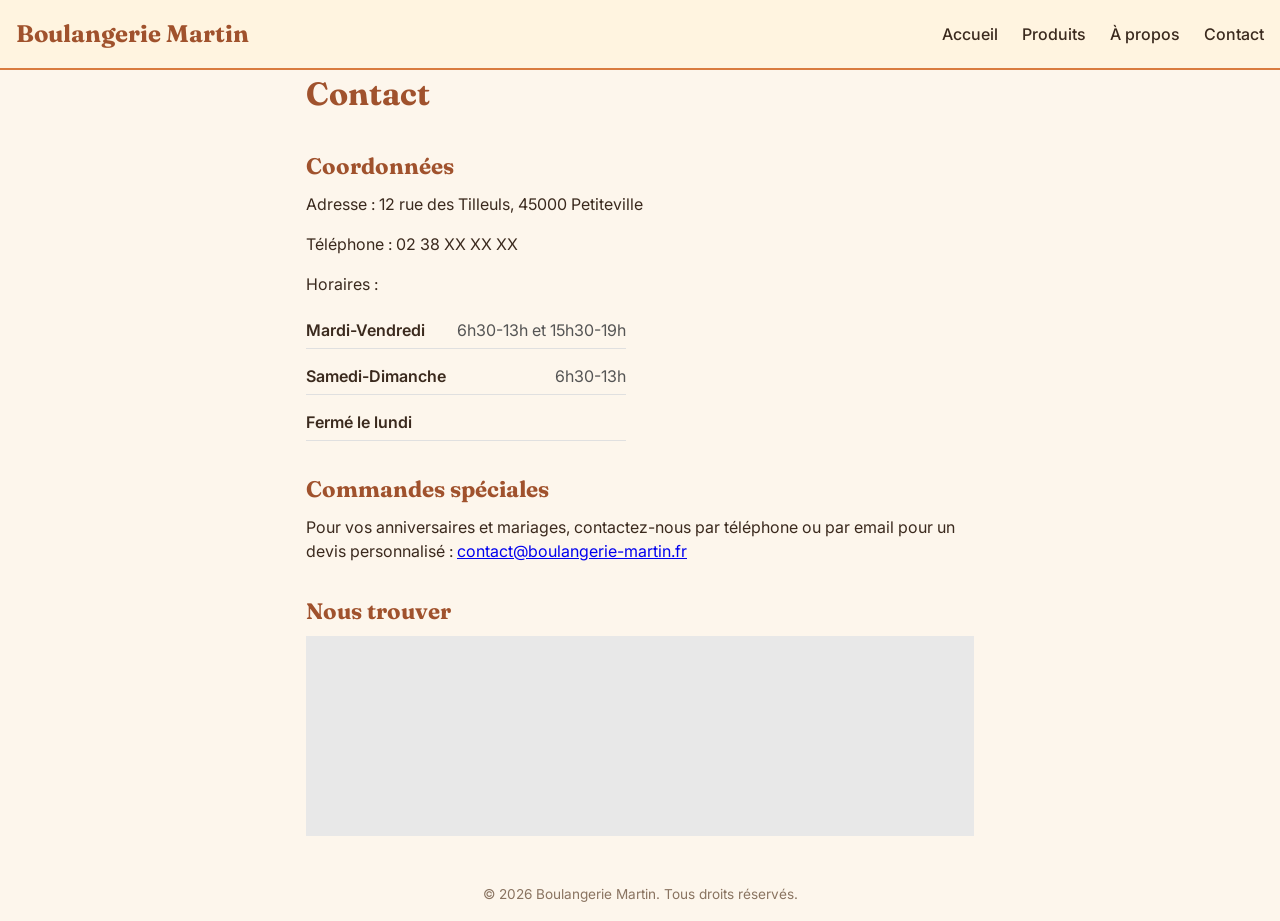
<file: contact.html>
<!DOCTYPE html>
<html lang="fr">
<head>
  <meta charset="UTF-8">
  <meta name="viewport" content="width=device-width, initial-scale=1.0">
  <title>Contact - Boulangerie Martin</title>
  <meta name="description" content="Horaires, adresse et plan d'accès de la Boulangerie Martin — venez découvrir nos pains et viennoiseries artisanales.">
  <link rel="icon" href="data:image/svg+xml,<svg xmlns=%22http://www.w3.org/2000/svg%22 viewBox=%220 0 100 100%22><text y=%22.9em%22 font-size=%2290%22>🥖</text></svg>">
  <link rel="preconnect" href="https://fonts.googleapis.com">
  <link rel="preconnect" href="https://fonts.gstatic.com" crossorigin>
  <link href="https://fonts.googleapis.com/css2?family=Fraunces:wght@600;700&family=Inter:wght@400;500&display=swap" rel="stylesheet">
  <link rel="stylesheet" href="css/style.css">
</head>
<body>
  <header>
    <p class="logo">Boulangerie Martin</p>
    <button class="menu-toggle" aria-label="Ouvrir le menu">☰</button>
    <nav>
      <ul>
        <li><a href="index.html">Accueil</a></li>
        <li><a href="produits.html">Produits</a></li>
        <li><a href="a-propos.html">À propos</a></li>
        <li><a href="contact.html">Contact</a></li>
      </ul>
    </nav>
  </header>

  <main>
    <h1>Contact</h1>

    <section class="coordonnees apparition">
      <h2>Coordonnées</h2>
      <p>Adresse : 12 rue des Tilleuls, 45000 Petiteville</p>
      <p>Téléphone : 02 38 XX XX XX</p>
      <p>Horaires :</p>
      <ul class="liste-horaires">
        <li><span class="jour">Mardi-Vendredi</span><span class="heures">6h30-13h et 15h30-19h</span></li>
        <li><span class="jour">Samedi-Dimanche</span><span class="heures">6h30-13h</span></li>
        <li><span class="jour">Fermé le lundi</span></li>
      </ul>
    </section>

    <section class="commandes-speciales apparition">
      <h2>Commandes spéciales</h2>
      <p>Pour vos anniversaires et mariages, contactez-nous par téléphone ou par email pour un devis personnalisé : <a href="mailto:contact@boulangerie-martin.fr">contact@boulangerie-martin.fr</a></p>
    </section>

    <section class="localisation apparition">
      <h2>Nous trouver</h2>
      <iframe class="carte" src="https://www.google.com/maps/embed?pb=!1m18!1m12!1m3!1d175.84103483106702!2d1.5308663598223045!3d45.157603877063984!2m3!1f0!2f0!3f0!3m2!1i1024!2i768!4f13.1!3m3!1m2!1s0x47f8978b4bb2235d%3A0xaabeb52e37d436d7!2sChez%20Paulo!5e0!3m2!1sfr!2sfr!4v1789243693998!5m2!1sfr!2sfr" style="border:0;" allowfullscreen="" loading="lazy" referrerpolicy="strict-origin-when-cross-origin"></iframe>
    </section>
  </main>

  <footer>
    <p>&copy; 2026 Boulangerie Martin. Tous droits réservés.</p>
  </footer>

  <button id="retour-haut" aria-label="Retour en haut">↑</button>
  <script src="js/script.js"></script>
</body>
</html>
</file>
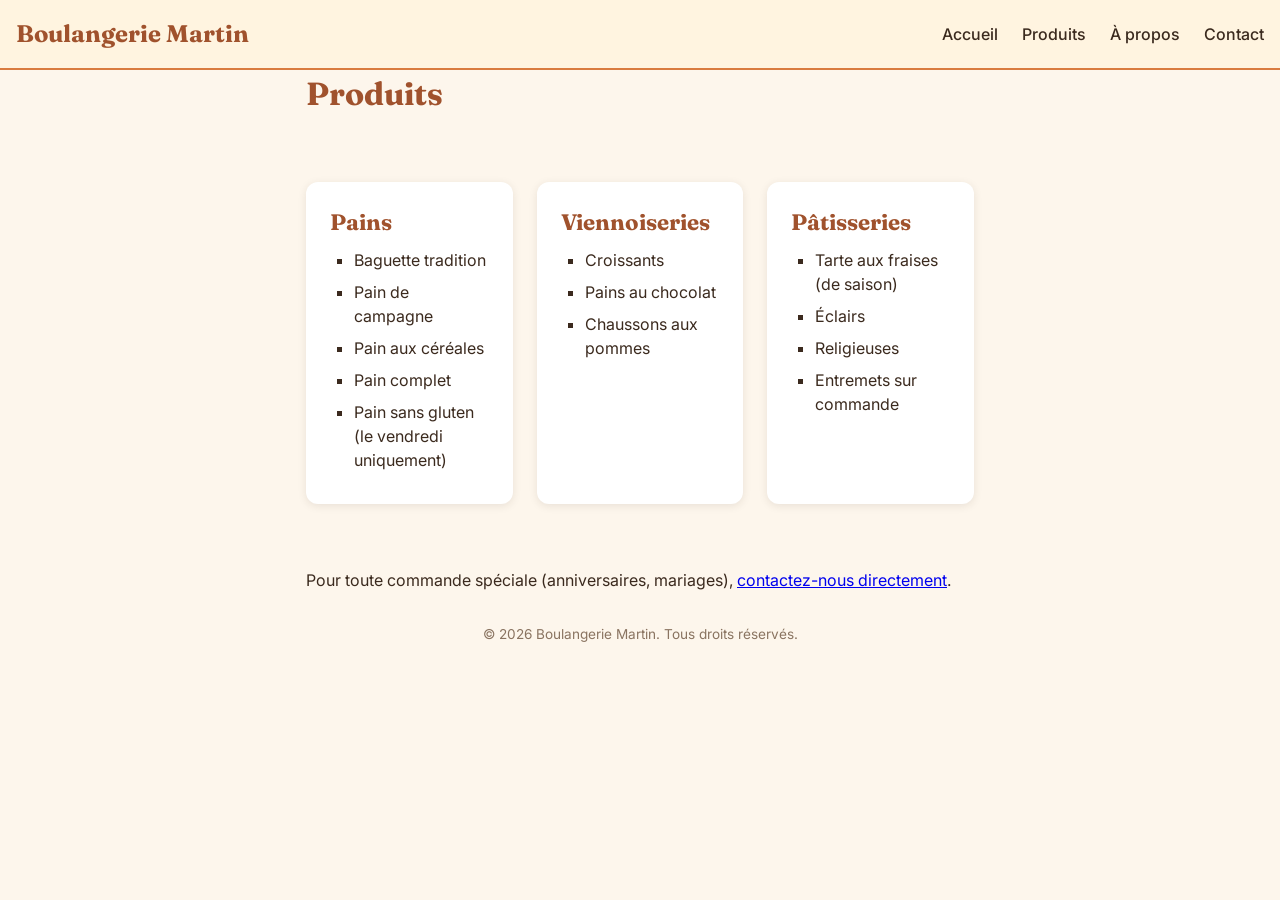
<file: produits.html>
<!DOCTYPE html>
<html lang="fr">
<head>
  <meta charset="UTF-8">
  <meta name="viewport" content="width=device-width, initial-scale=1.0">
  <title>Produits - Boulangerie Martin</title>
  <meta name="description" content="Découvrez notre gamme de pains, viennoiseries et pâtisseries artisanales, préparés chaque jour à la Boulangerie Martin.">
  <link rel="icon" href="data:image/svg+xml,<svg xmlns=%22http://www.w3.org/2000/svg%22 viewBox=%220 0 100 100%22><text y=%22.9em%22 font-size=%2290%22>🥖</text></svg>">
  <link rel="preconnect" href="https://fonts.googleapis.com">
  <link rel="preconnect" href="https://fonts.gstatic.com" crossorigin>
  <link href="https://fonts.googleapis.com/css2?family=Fraunces:wght@600;700&family=Inter:wght@400;500&display=swap" rel="stylesheet">
  <link rel="stylesheet" href="css/style.css">
</head>
<body>
  <header>
    <p class="logo">Boulangerie Martin</p>
    <button class="menu-toggle" aria-label="Ouvrir le menu">☰</button>
    <nav>
      <ul>
        <li><a href="index.html">Accueil</a></li>
        <li><a href="produits.html">Produits</a></li>
        <li><a href="a-propos.html">À propos</a></li>
        <li><a href="contact.html">Contact</a></li>
      </ul>
    </nav>
  </header>

  <main>
    <h1>Produits</h1>

    <div class="grille-produits">
      <section class="pains apparition">
        <h2>Pains</h2>
        <ul>
          <li>Baguette tradition</li>
          <li>Pain de campagne</li>
          <li>Pain aux céréales</li>
          <li>Pain complet</li>
          <li>Pain sans gluten (le vendredi uniquement)</li>
        </ul>
      </section>

      <section class="viennoiseries apparition">
        <h2>Viennoiseries</h2>
        <ul>
          <li>Croissants</li>
          <li>Pains au chocolat</li>
          <li>Chaussons aux pommes</li>
        </ul>
      </section>

      <section class="patisseries apparition">
        <h2>Pâtisseries</h2>
        <ul>
          <li>Tarte aux fraises (de saison)</li>
          <li>Éclairs</li>
          <li>Religieuses</li>
          <li>Entremets sur commande</li>
        </ul>
      </section>
    </div>

    <p>Pour toute commande spéciale (anniversaires, mariages), <a href="contact.html">contactez-nous directement</a>.</p>
  </main>

  <footer>
    <p>&copy; 2026 Boulangerie Martin. Tous droits réservés.</p>
  </footer>

  <button id="retour-haut" aria-label="Retour en haut">↑</button>
  <script src="js/script.js"></script>
</body>
</html>
</file>
<file: css/style.css>
/* Reset simple */
*,
*::before,
*::after {
  box-sizing: border-box;
  margin: 0;
  padding: 0;
}

/* Base */
body {
  font-family: "Inter", sans-serif;
  background-color: #fdf6ec;
  color: #3b2a1e;
  line-height: 1.5;
}

/* Header (mobile-first : colonne empilée) */
header {
  display: flex;
  flex-direction: column;
  align-items: center;
  gap: 0.75rem;
  padding: 1rem;
  background-color: #fff4e0;
  border-bottom: 2px solid #d97b3f;
}

.logo {
  font-size: 1.5rem;
  font-weight: bold;
  color: #a0522d;
  font-family: "Fraunces", serif;
}

.menu-toggle {
  display: none;
  border: none;
  background: transparent;
  font-size: 1.5rem;
  cursor: pointer;
}

nav ul {
  display: none;
  flex-direction: column;
  align-items: center;
  gap: 0.5rem;
  list-style: none;
}

.nav-ouverte {
  display: flex;
}

nav a {
  text-decoration: none;
  color: #3b2a1e;
  font-weight: 500;
  position: relative;
}

nav a:hover {
  color: #d97b3f;
}

nav a::after {
  content: "";
  position: absolute;
  left: 0;
  bottom: -2px;
  width: 0;
  height: 2px;
  background-color: currentColor;
  transition: width 0.3s ease;
}

nav a:hover::after {
  width: 100%;
}

#retour-haut {
  position: fixed;
  bottom: 2rem;
  right: 2rem;
  width: 44px;
  height: 44px;
  border-radius: 50%;
  border: none;
  background-color: #d97b3f;
  color: white;
  font-size: 1.2rem;
  cursor: pointer;
  opacity: 0;
  visibility: hidden;
  transition: opacity 0.3s ease;
}

#retour-haut.visible {
  opacity: 1;
  visibility: visible;
}

/* Footer */
footer {
  text-align: center;
  padding: 1rem;
  font-size: 0.85rem;
  color: #8a7461;
}

/* Contenu principal */
main {
  max-width: 700px;
  margin: 0 auto;
  padding: 0 1rem;
}

main section {
  margin: 2rem 0;
}

main h1 {
  font-size: 2rem;
  color: #a0522d;
  font-family: "Fraunces", serif;
}

main h2 {
  font-size: 1.4rem;
  color: #a0522d;
  margin-bottom: 0.5rem;
  font-family: "Fraunces", serif;
}

main p {
  margin-bottom: 1rem;
}

main ul {
  list-style: square;
  color: #d97b3f;
  padding-left: 1.5rem;
}

main ul li {
  margin-bottom: 0.5rem;
  color: #3b2a1e;
}

.cta {
  display: inline-block;
  padding: 0.75rem 1.5rem;
  background-color: #d97b3f;
  color: #fff;
  text-decoration: none;
  border-radius: 0.5rem;
}

.cta:hover {
  background-color: #b8622e;
}

main img {
  max-width: 100%;
  height: auto;
  border-radius: 0.5rem;
}

.carte {
  height: 200px;
  width: 100%;
  border: 0;
  background-color: #e8e8e8;
  display: flex;
  align-items: center;
  justify-content: center;
  text-align: center;
}

.grille-produits {
  display: grid;
  gap: 1.5rem;
  margin: 2rem 0;
}

.grille-produits section {
  background-color: #fff;
  padding: 1.5rem;
  border-radius: 0.75rem;
  box-shadow: 0 2px 8px rgba(59, 42, 30, 0.1);
  transition: transform 0.2s ease, box-shadow 0.2s ease;
}

.grille-produits section:hover {
  transform: translateY(-4px);
  box-shadow: 0 6px 16px rgba(59, 42, 30, 0.15);
}

.hero {
  position: relative;
  height: 400px;
  overflow: hidden;
  border-radius: 0.75rem;
  margin: 1.5rem 0;
}

.diaporama {
  position: relative;
  width: 100%;
  height: 100%;
}

.diapo {
  position: absolute;
  top: 0;
  left: 0;
  width: 100%;
  height: 100%;
  object-fit: cover;
  opacity: 0;
  transition: opacity 1s ease;
}

.diapo.active {
  opacity: 1;
}

.hero-texte {
  position: absolute;
  top: 0;
  left: 0;
  width: 100%;
  height: 100%;
  display: flex;
  flex-direction: column;
  align-items: center;
  justify-content: center;
  text-align: center;
  background-color: rgba(59, 42, 30, 0.35);
  color: #fff;
}

.hero-texte h1 {
  font-family: "Fraunces", serif;
  color: #fff;
  font-size: 2.5rem;
}

/* Écrans mobiles (moins de 600px) : afficher le bouton burger */
@media (max-width: 599px) {
  .menu-toggle {
    display: block;
  }
}

/* Écrans plus larges (600px et plus) : header en ligne */
@media (min-width: 600px) {
  header {
    flex-direction: row;
    justify-content: space-between;
    align-items: center;
  }

  nav ul {
    display: flex !important;
    flex-direction: row;
    gap: 1.5rem;
  }

  .menu-toggle {
    display: none;
  }

  .grille-produits {
    grid-template-columns: repeat(3, 1fr);
  }
}

.apparition {
  opacity: 0;
  transform: translateY(30px);
  transition: opacity 0.6s ease, transform 0.6s ease;
  transition-delay: var(--delai, 0s);
}

.apparition.visible {
  opacity: 1;
  transform: translateY(0);
}

.galerie {
  display: grid;
  grid-template-columns: repeat(3, 1fr);
  gap: 0.75rem;
  margin: 1.5rem 0;
}

.galerie-photo {
  width: 100%;
  height: 150px;
  object-fit: cover;
  border-radius: 0.5rem;
  cursor: pointer;
  transition: transform 0.2s ease, opacity 0.2s ease;
}

.galerie-photo:hover {
  transform: scale(1.03);
  opacity: 0.9;
}

.lightbox {
  display: none;
  position: fixed;
  top: 0;
  left: 0;
  width: 100%;
  height: 100%;
  background-color: rgba(0, 0, 0, 0.85);
  align-items: center;
  justify-content: center;
  z-index: 100;
}

.lightbox.ouverte {
  display: flex;
}

.lightbox-image {
  max-width: 90%;
  max-height: 85%;
  border-radius: 0.5rem;
}

.lightbox-fermer {
  position: absolute;
  top: 1.5rem;
  right: 2rem;
  color: #fff;
  font-size: 2.5rem;
  cursor: pointer;
  line-height: 1;
}

.liste-horaires {
  list-style: none;
  padding-left: 0;
  margin: 0.5rem 0;
  max-width: 320px;
}

.liste-horaires li {
  display: flex;
  justify-content: space-between;
  padding: 0.4rem 0;
  border-bottom: 1px solid #e0e0e0;
}

.liste-horaires .jour {
  font-weight: 600;
}

.liste-horaires .heures {
  color: #555;
}
</file>
